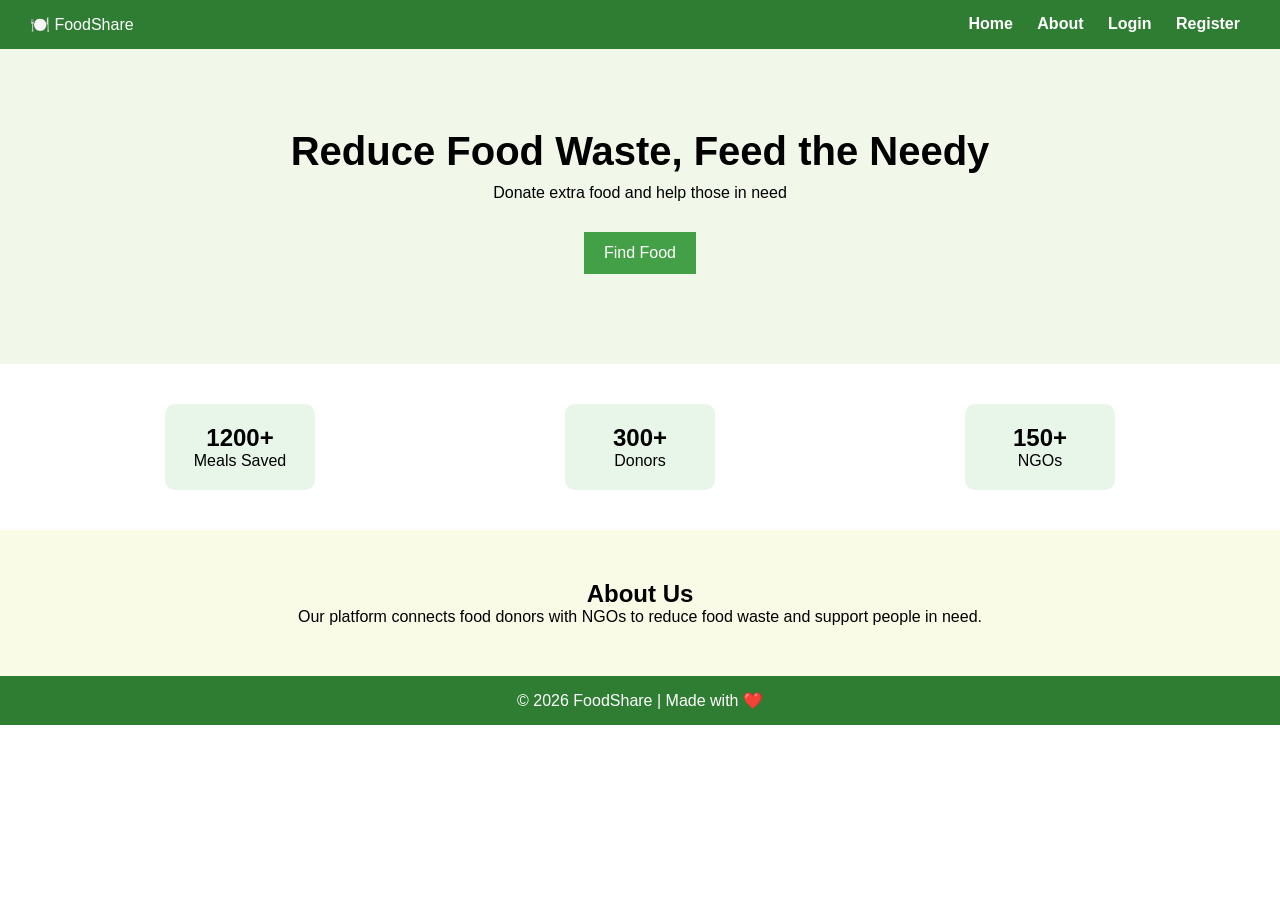
<file: index.html>
<!DOCTYPE html>
<html lang="en">
<head>
    <meta charset="UTF-8">
    <title>Food Donation Platform</title>
    <link rel="stylesheet" href="style.css">
</head>
<body>

<!-- Navbar -->
<header>
    <div class="logo">🍽️ FoodShare</div>
    <nav>
        <a href="#">Home</a>
        <a href="#">About</a>
        <a href="#">Login</a>
        <a href="#">Register</a>
    </nav>
</header>

<!-- Hero Section -->
<section class="hero">
    <h1>Reduce Food Waste, Feed the Needy</h1>
    <p>Donate extra food and help those in need</p>
    <div class="buttons">
              <button onclick="location.href='add-food.html'"
<button class="find" onclick="location.href='find-food.html'">Find Food</button>
    </div>
</section>

<!-- Stats Section -->
<section class="stats">
    <div class="card">
        <h2>1200+</h2>
        <p>Meals Saved</p>
    </div>
    <div class="card">
        <h2>300+</h2>
        <p>Donors</p>
    </div>
    <div class="card">
        <h2>150+</h2>
        <p>NGOs</p>
    </div>
</section>

<!-- About Section -->
<section class="about">
    <h2>About Us</h2>
    <p>
        Our platform connects food donors with NGOs to reduce food waste 
        and support people in need.
    </p>
</section>

<!-- Footer -->
<footer>
    <p>© 2026 FoodShare | Made with ❤️</p>
</footer>

</body>
</html>
</file>
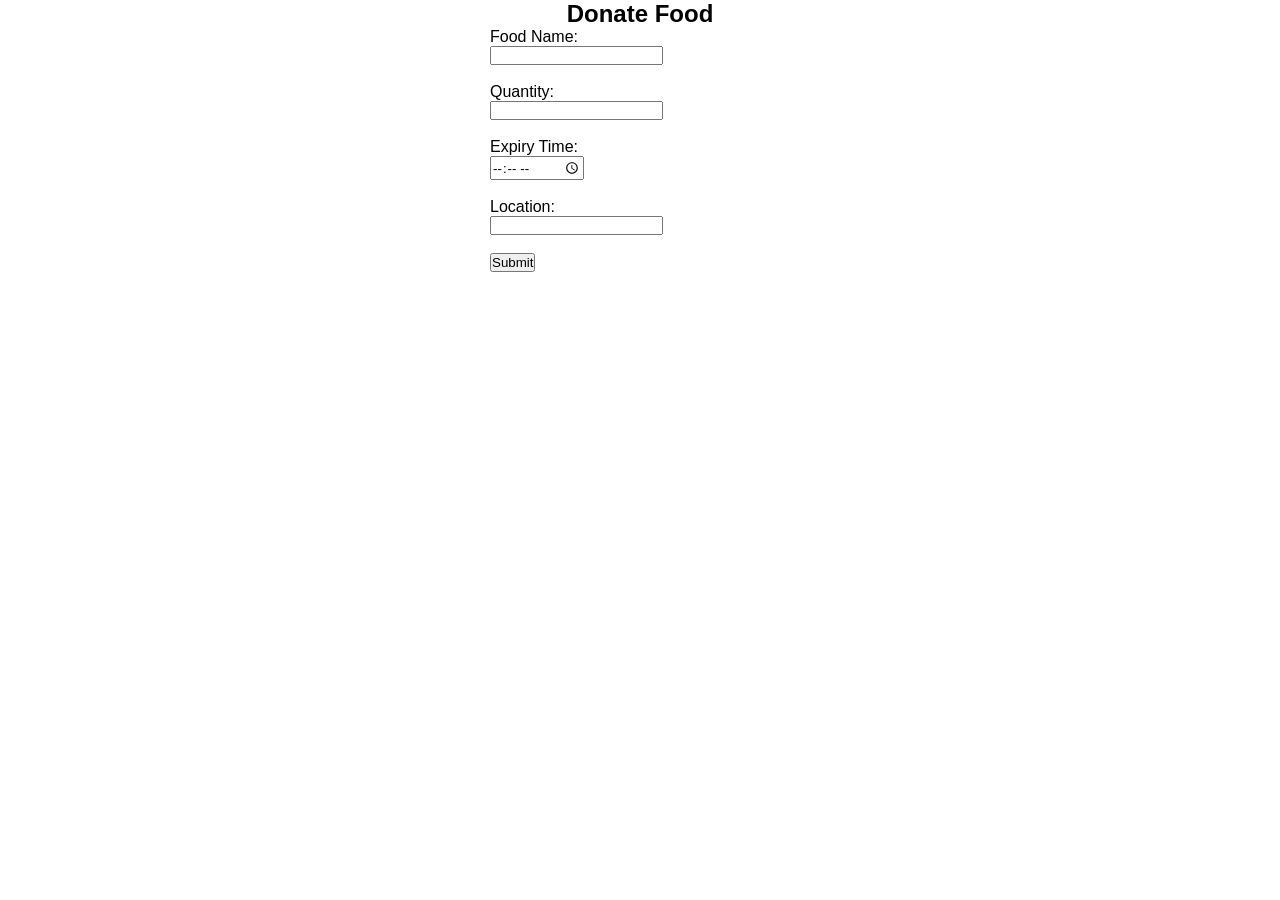
<file: add-food.html>
<!DOCTYPE html>
<html lang="en">
<head>
    <meta charset="UTF-8">
    <title>Add Food</title>
    <link rel="stylesheet" href="style.css">
</head>
<body>

<h2 style="text-align:center;">Donate Food</h2>

<form style="width:300px; margin:auto;">
    
    <label>Food Name:</label><br>
    <input type="text" required><br><br>

    <label>Quantity:</label><br>
    <input type="text" required><br><br>

    <label>Expiry Time:</label><br>
    <input type="time" required><br><br>

    <label>Location:</label><br>
    <input type="text" required><br><br>

    <button type="submit">Submit</button>

</form>

</body>
</html>
</file>
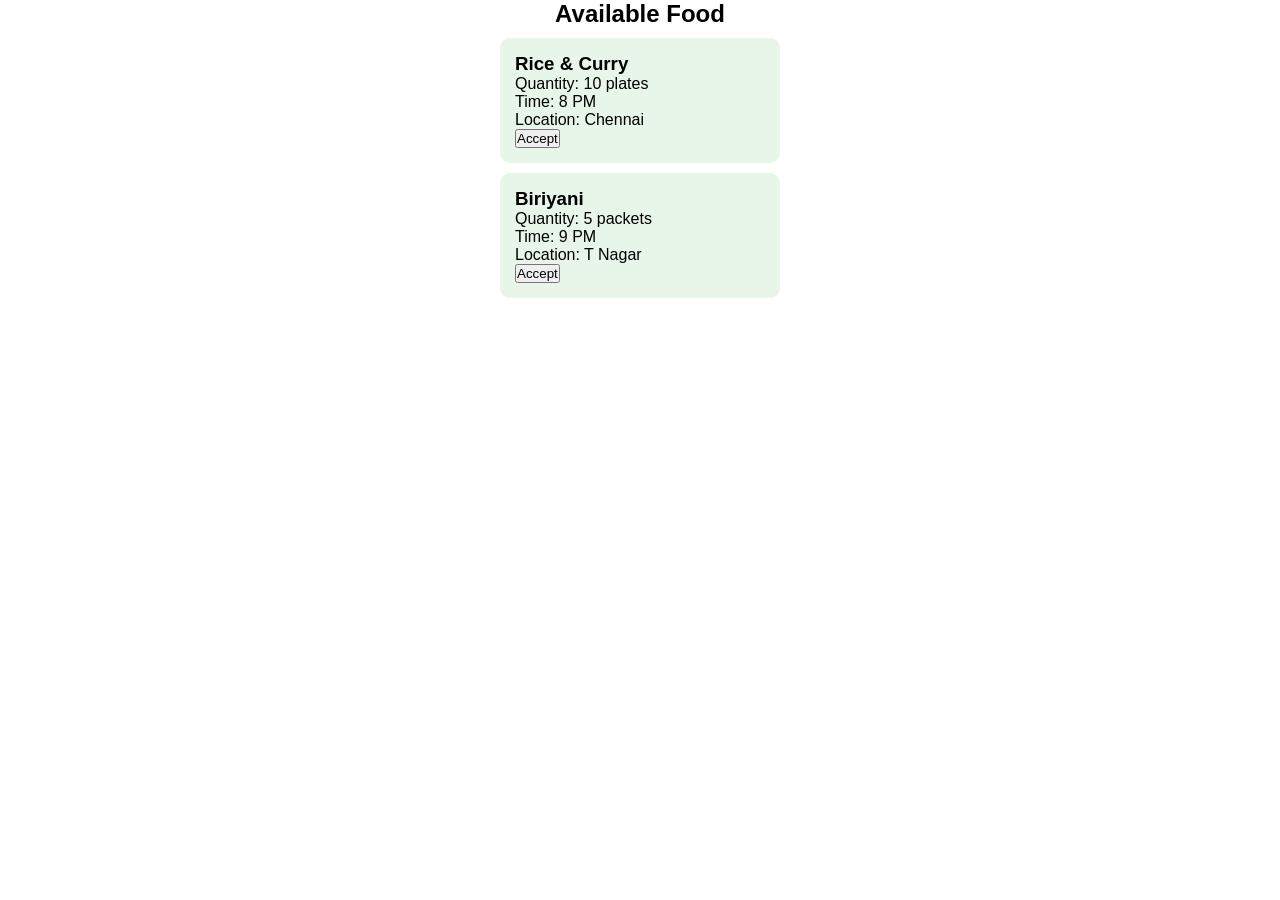
<file: find-food.html>
<!DOCTYPE html>
<html lang="en">
<head>
    <meta charset="UTF-8">
    <title>Find Food</title>
    <link rel="stylesheet" href="style.css">
</head>
<body>

<h2 style="text-align:center;">Available Food</h2>

<div style="width:300px; margin:auto;">

    <div style="background:#e8f5e9; padding:15px; margin:10px; border-radius:10px;">
        <h3>Rice & Curry</h3>
        <p>Quantity: 10 plates</p>
        <p>Time: 8 PM</p>
        <p>Location: Chennai</p>
        <button>Accept</button>
    </div>

    <div style="background:#e8f5e9; padding:15px; margin:10px; border-radius:10px;">
        <h3>Biriyani</h3>
        <p>Quantity: 5 packets</p>
        <p>Time: 9 PM</p>
        <p>Location: T Nagar</p>
        <button>Accept</button>
    </div>

</div>

</body>
</html>
</file>
<file: style.css>
* {
    margin: 0;
    padding: 0;
    box-sizing: border-box;
    font-family: Arial, sans-serif;
}

/* Navbar */
header {
    display: flex;
    justify-content: space-between;
    padding: 15px 30px;
    background: #2e7d32;
    color: white;
}

header nav a {
    margin: 0 10px;
    color: white;
    text-decoration: none;
    font-weight: bold;
}

/* Hero Section */
.hero {
    text-align: center;
    padding: 80px 20px;
    background: #f1f8e9;
}

.hero h1 {
    font-size: 2.5em;
    margin-bottom: 10px;
}

.hero p {
    margin-bottom: 20px;
}

.buttons button {
    padding: 12px 20px;
    margin: 10px;
    border: none;
    cursor: pointer;
    font-size: 16px;
}

.donate {
    background: #ff7043;
    color: white;
}

.find {
    background: #43a047;
    color: white;
}

/* Stats */
.stats {
    display: flex;
    justify-content: space-around;
    padding: 40px;
    background: #ffffff;
}

.card {
    text-align: center;
    padding: 20px;
    border-radius: 10px;
    background: #e8f5e9;
    width: 150px;
}

/* About */
.about {
    text-align: center;
    padding: 50px;
    background: #f9fbe7;
}

/* Footer */
footer {
    text-align: center;
    padding: 15px;
    background: #2e7d32;
    color: white;
}
</file>
